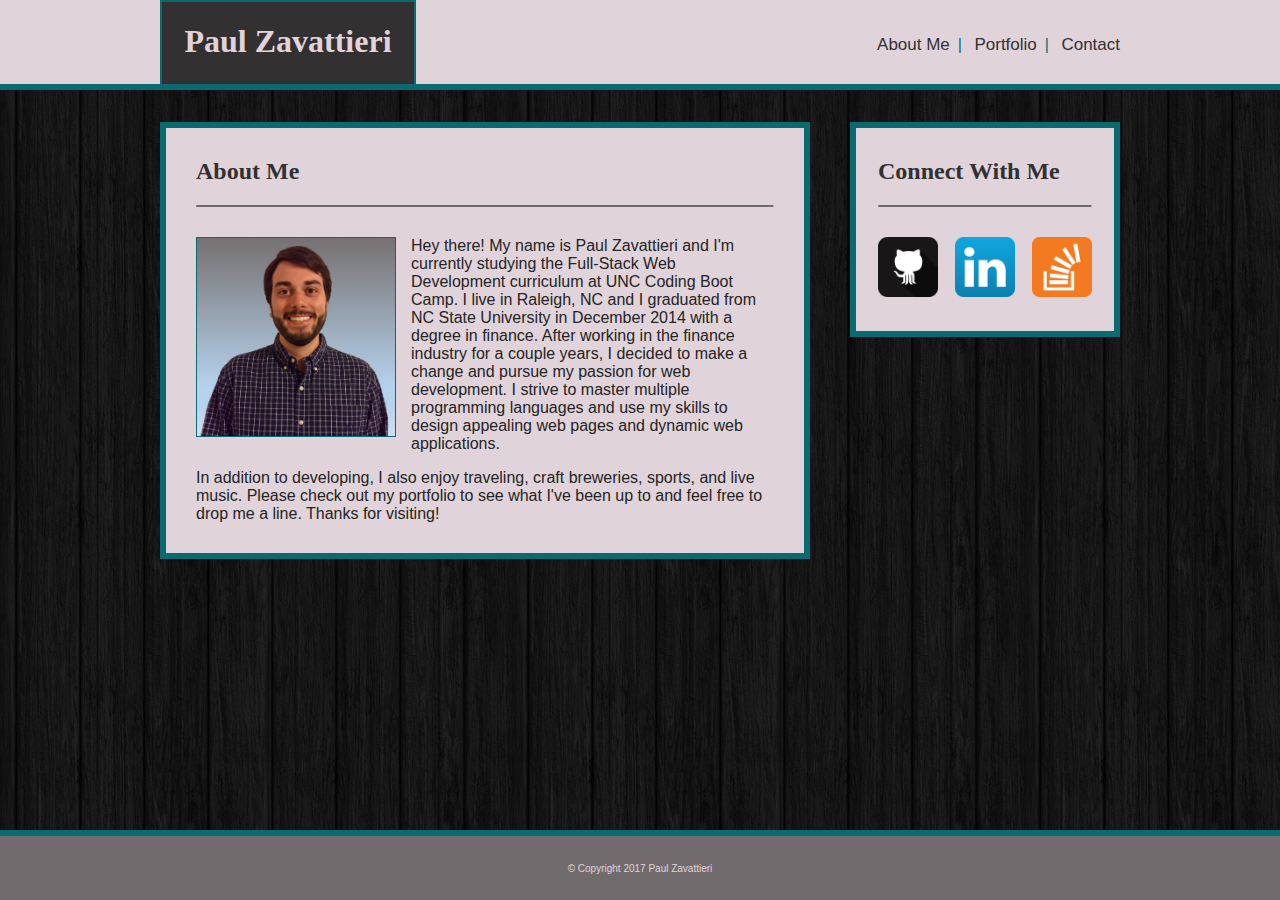
<file: index.html>
<!DOCTYPE html>
<html>
<head>
	<meta charset="UTF-8">
	<title>About Paul Zavattieri</title>
	<!--linking reset and style css sheets. reset css is first since it is lowest in priority-->
	<link rel="stylesheet" type="text/css" href="assets/css/reset.css">
	<link rel="stylesheet" type="text/css" href="assets/css/style.css">
	<link rel="shortcut icon" href="assets/images/favicon.jpg" type="favicon.jpg">
</head>
<body>
	<!--div class wrap is added around header/content solely for sticky footer purposes on the index html page. portfolio and contact html pages do not require sticky footers due to length of the page being sufficient to push footer down to bottom-->
	<div class="wrap">
		<!--header has its own header wrap for the purpose of having the background color stretch the length of the browser window and background/width/height properties-->
		<header class="header-wrap">
			<!--header content has its own class so that the actual content of the header can be limited to the 960px width to match the body-->
			<div class="header-content">
				<!--name heading has its own class so that it can be absolute positioned relative to the header-wrap and styled correctly-->
				<div class="name">
					<h1>Paul Zavattieri</h1>
				</div>
				<!--nav links has their own class to float it right and give it margin on top to center it vertically within the header-->
				<!--used span for inline styling. &ensp; adds extra space between words and | to separate the links and make them more aesthetically pleasing-->
				<div class="nav-links">
					<a class="headlink" href="index.html">About Me</a><span>&ensp;|&ensp;</span>
					<a class="headlink" href="portfolio.html">Portfolio</a><span>&ensp;|&ensp;</span>
					<a class="headlink" href="contact.html">Contact</a>
				</div>
			</div>
		</header>

		<br>
		<!--wrapping the content so that I can style it with the appropriate width.-->
		<div class="content">
			<!--using section since this is a distinct section about me, not just a container used for stylistic purposes-->
			<section id="about-me">
				<h2>About Me</h2>
				<hr>
				<img id="headshot" src="assets/images/headshot.jpg" alt="Photo of Paul Zavattieri">
				<p>Hey there! My name is Paul Zavattieri and I'm currently studying the Full-Stack Web Development curriculum at UNC Coding Boot Camp. I live in Raleigh, NC and I graduated from NC State University in December 2014 with a degree in finance. After working in the finance industry for a couple years, I decided to make a change and pursue my passion for web development. I strive to master multiple programming languages and use my skills to design appealing web pages and dynamic web applications.</p>
				<p>In addition to developing, I also enjoy traveling, craft breweries, sports, and live music. Please check out my portfolio to see what I've been up to and feel free to drop me a line. Thanks for visiting!</p>
			</section>
			<!--using aside since this is a sidebar which will be present on all pages-->
			<aside class="connect">
				<h2>Connect With Me</h2>
				<hr>
				<a id="icon-gh" href="https://github.com/paulz92" target="_blank"><img src="assets/images/icon-github.png" alt="Github icon" width="60"></a>
				<a id="icon-li" href="https://www.linkedin.com/in/paul-zavattieri-a119b059/" target="_blank"><img src="assets/images/icon-linkedin.png" alt="Linkedin icon" width="60"></a>
				<a id="icon-so" href="https://stackoverflow.com/users/8469436/paul-zavattieri?tab=profile" target="_blank"><img src="assets/images/icon-stackoverflow.png" alt="Stackoverflow icon" width="60"></a>
			</aside>
		</div>
	</div>

	<footer>
		<p>&copy; Copyright 2017 Paul Zavattieri</p>
	</footer>
</body>
</html>
</file>
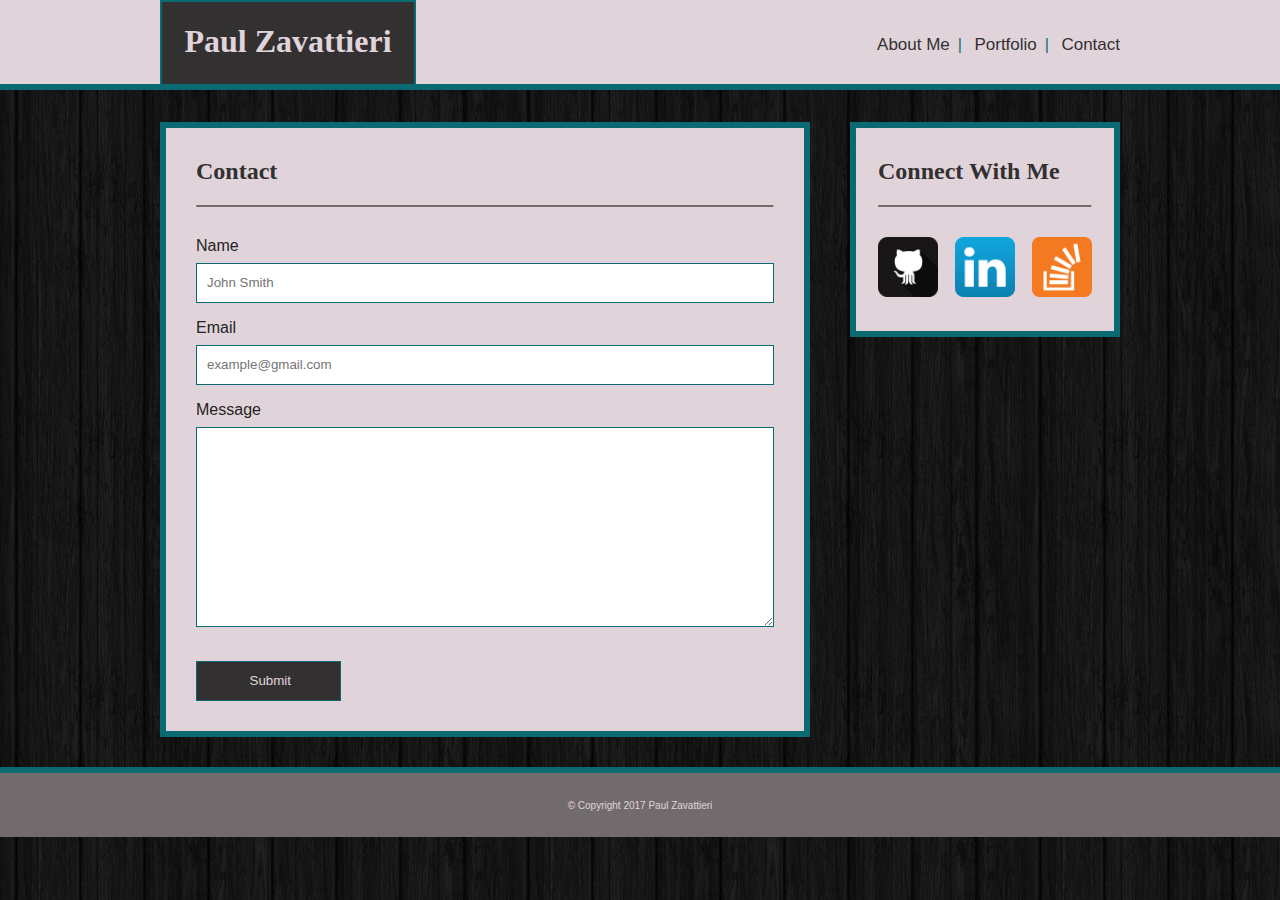
<file: contact.html>
<!DOCTYPE html>
<html>
<head>
	<meta charset="UTF-8">
	<title>Contact Paul Zavattieri</title>
	<!--linking reset and style css sheets. reset css is first since it is lowest in priority-->
	<link rel="stylesheet" type="text/css" href="assets/css/reset.css">
	<link rel="stylesheet" type="text/css" href="assets/css/style.css">
	<link rel="shortcut icon" href="assets/images/favicon.jpg" type="favicon.jpg">
</head>
<body>	
	<!--header has its own header wrap for the purpose of having the background color stretch the length of the browser window and background/width/height properties-->
	<header class="header-wrap">
		<!--header content has its own class so that the actual content of the header can be limited to the 960px width to match the body-->
		<div class="header-content">
			<!--name heading has its own class so that it can be absolute positioned relative to the header-wrap and styled correctly-->
			<div class="name">
				<h1>Paul Zavattieri</h1>
			</div>
			<!--nav links has their own class to float it right and give it margin on top to center it vertically within the header-->
			<!--used span for inline styling. &ensp; adds extra space between words and | to separate the links and make them more aesthetically pleasing-->
			<div class="nav-links">
				<a class="headlink" href="index.html">About Me</a><span>&ensp;|&ensp;</span>
				<a class="headlink" href="portfolio.html">Portfolio</a><span>&ensp;|&ensp;</span>
				<a class="headlink" href="contact.html">Contact</a>
			</div>
		</div>
	</header>

	<br>
	<!--wrapping the content so that I can style it with the appropriate width. also, so that I can add overflow: auto in css so that the footer is pushed to the bottom-->
	<div class="content">
		<!--using section since this is a distinct section about my portolio, not just a container for css purposes-->
		<section id="contact">
			<h2>Contact</h2>
			<hr>
			<!--learned this from online. the action attribute ensures that when submit is clicked, it mails to my email address. post method hides sensitive data from appearing in url. doesn't quite work as I want it to. It does send you to wherever your default email app is so it takes you to an email client to click send and email me, but I would rather it automatically send the email when submit was clicked. then, it would be nice if a message would display and say 'thanks for the message!' or something like that. that's probably a bit more advanced than this assignment.-->
			<form action="mailto:paulz92@gmail.com" method="post" enctype="text/plain">
				<p>Name</p>
				<input type="text" name="Name" placeholder="John Smith"/><br>
				<p>Email</p>
				<input type="text" name="Email Address" placeholder="example@gmail.com"/><br>
				<p>Message</p>
				<textarea name="Message"></textarea><br>
				<input id="submit" type="submit" value="Submit"/>
			</form>
		</section>

		<!--using aside since this is a sidebar which will be present on all pages-->
		<aside class="connect">
			<h2>Connect With Me</h2>
			<hr>
			<a id="icon-gh" href="https://github.com/paulz92" target="_blank"><img src="assets/images/icon-github.png" alt="Github icon" width="60"></a>
			<a id="icon-li" href="https://www.linkedin.com/in/paul-zavattieri-a119b059/" target="_blank"><img src="assets/images/icon-linkedin.png" alt="Linkedin icon" width="60"></a>
			<a id="icon-so" href="https://stackoverflow.com/users/8469436/paul-zavattieri?tab=profile" target="_blank"><img src="assets/images/icon-stackoverflow.png" alt="Stackoverflow icon" width="60"></a>
		</aside>
	</div>

	<footer>
		<p>&copy; Copyright 2017 Paul Zavattieri</p>
	</footer>
</body>
</html>
</file>
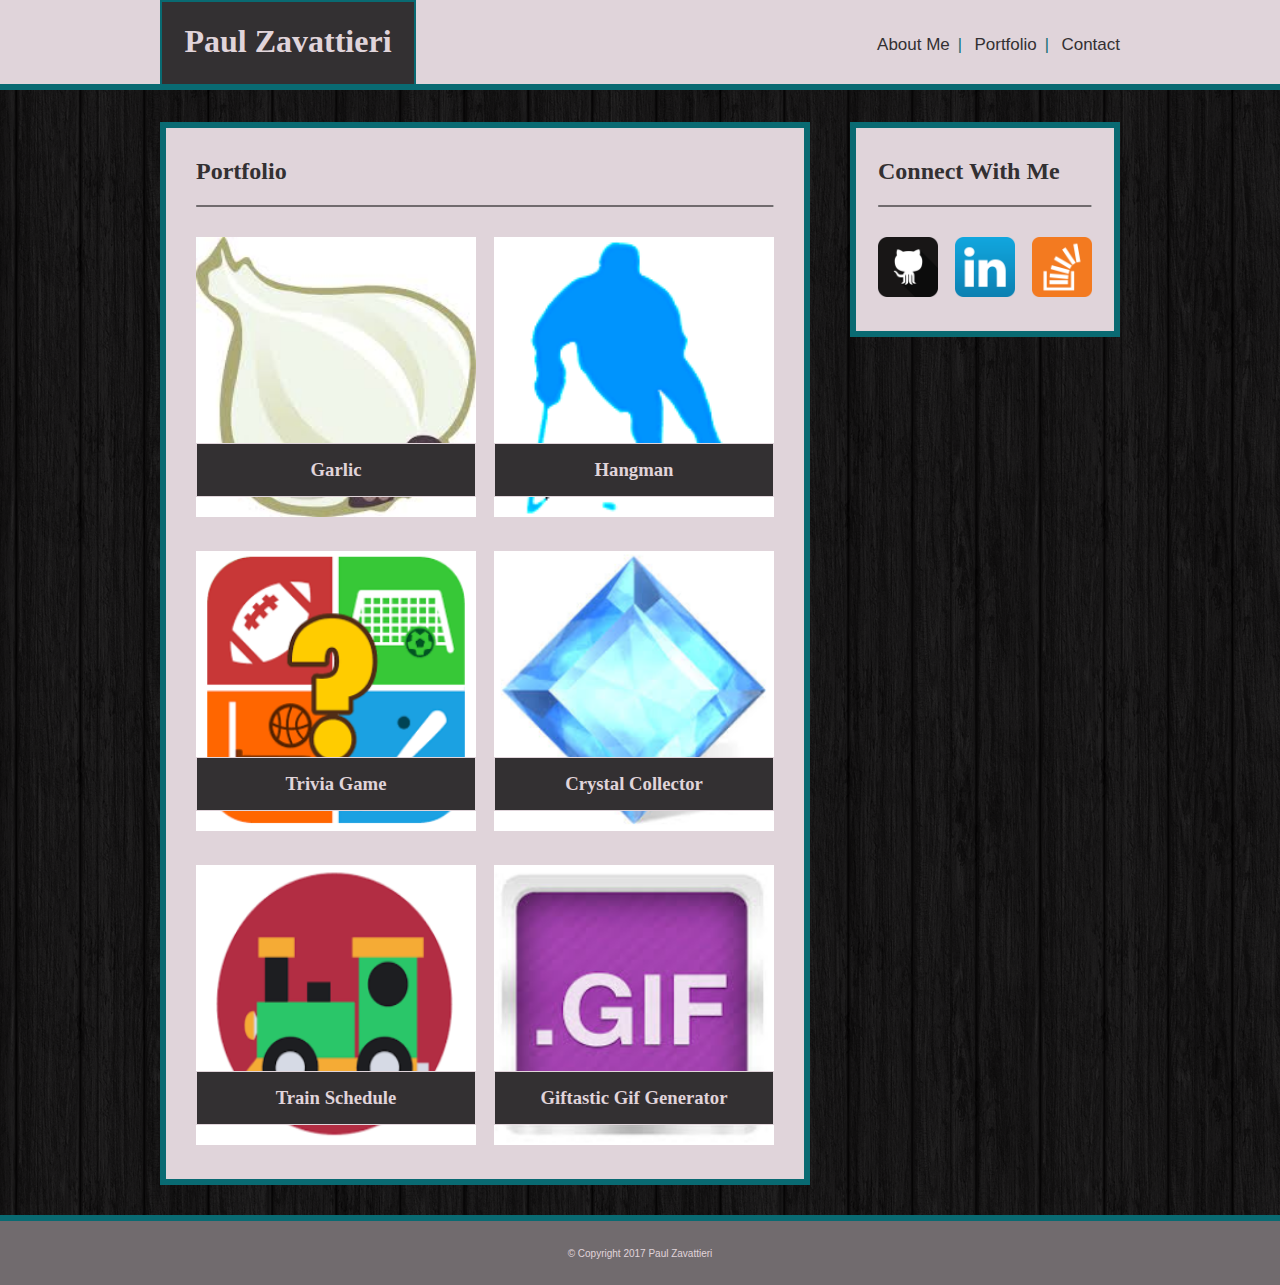
<file: portfolio.html>
<!DOCTYPE html>
<html>
<head>
	<meta charset="UTF-8">
	<title>Paul Zavattieri's Portfolio</title>
	<!--linking reset and style css sheets. reset css is first since it is lowest in priority-->
	<link rel="stylesheet" type="text/css" href="assets/css/reset.css">
	<link rel="stylesheet" type="text/css" href="assets/css/style.css">
	<link rel="shortcut icon" href="assets/images/favicon.jpg" type="favicon.jpg">
</head>
<body>
	<!--header has its own header wrap for the purpose of having the background color stretch the length of the browser window and background/width/height properties-->
	<header class="header-wrap">
		<!--header content has its own class so that the actual content of the header can be limited to the 960px width to match the body-->
		<div class="header-content">
			<!--name heading has its own class so that it can be absolute positioned relative to the header-wrap and styled correctly-->
			<div class="name">
				<h1>Paul Zavattieri</h1>
			</div>
			<!--nav links has their own class to float it right and give it margin on top to center it vertically within the header-->
			<!--used span for inline styling. &ensp; adds extra space between words and | to separate the links and make them more aesthetically pleasing-->
			<div class="nav-links">
				<a class="headlink" href="index.html">About Me</a><span>&ensp;|&ensp;</span>
				<a class="headlink" href="portfolio.html">Portfolio</a><span>&ensp;|&ensp;</span>
				<a class="headlink" href="contact.html">Contact</a>
			</div>
		</div>
	</header>

	<br>
	<!--wrapping the content so that I can style it with the appropriate width. also, so that I can add overflow: auto in css so that the footer is pushed to the bottom-->
	<div class="content">
		<!--using section since this is a distinct section about my portolio, not just a container for css purposes-->
		<!--I made all of the h3s links since I assume at some point these will link out to games we make. for now, I just used a placeholder link and added a coming soon title for when user hovers over it-->
		<!--each game is contained within it's own div for style, float, and absolute positioning the h3 purposes-->
		<section id="portfolio">
			<h2>Portfolio</h2>
			<hr>
			<div id="garlic">
				<h3><a class="port-links" target="_blank" href="https://paulz92.github.io/garlic/" title="Garlic">Garlic</a></h3>
				<img class="img" src="assets/images/garlic.png" alt="placeholder image">
			</div>
			<div id="hangman">
				<h3><a class="port-links" target="_blank" href="https://paulz92.github.io/Hangman-Game/" title="Hockey Hangman">Hangman</a></h3>
				<img class="img" src="assets/images/hangman.png" alt="placeholder image">
			</div>
			<div id="trivia">
				<h3><a class="port-links" target="_blank" href="https://paulz92.github.io/TriviaGame/" title="Sports Trivia">Trivia Game</a></h3>
				<img class="img" src="assets/images/trivia.png" alt="placeholder image">
			</div>
			<div id="crystal">
				<h3><a class="port-links" target="_blank" href="https://paulz92.github.io/week-4-game/" title="Crystal Collector">Crystal Collector</a></h3>
				<img class="img" src="assets/images/crystal.png" alt="placeholder image">
			</div>
			<div id="train">
				<h3><a class="port-links" target="_blank" href="https://paulz92.github.io/Firebase-Train-Schedule/" title="Train Schedule">Train Schedule</a></h3>
				<img class="img" src="assets/images/train.png" alt="placeholder image">
			</div>
			<div id="gif">
				<h3><a class="port-links" target="_blank" href="https://paulz92.github.io/GifTastic/" title="Gif Generator">Giftastic Gif Generator</a></h3>
				<img class="img" src="assets/images/gif.png" alt="placeholder image">
			</div>
		</section>

		<!--using aside since this is a sidebar which will be present on all pages-->	
		<aside class="connect">
			<h2>Connect With Me</h2>
			<hr>
			<a id="icon-gh" href="https://github.com/paulz92" target="_blank"><img src="assets/images/icon-github.png" alt="Github icon" width="60"></a>
			<a id="icon-li" href="https://www.linkedin.com/in/paul-zavattieri-a119b059/" target="_blank"><img src="assets/images/icon-linkedin.png" alt="Linkedin icon" width="60"></a>
			<a id="icon-so" href="https://stackoverflow.com/users/8469436/paul-zavattieri?tab=profile" target="_blank"><img src="assets/images/icon-stackoverflow.png" alt="Stackoverflow icon" width="60"></a>
		</aside>
	</div>

	<footer>
		<p>&copy; Copyright 2017 Paul Zavattieri</p>
	</footer>
</body>
</html>
</file>
<file: assets/css/style.css>
* {
	box-sizing: border-box; /*tells the browser that the width and height of content should include padding and borders rather than just content. margin still not included*/
}

body {
	background-image: url(../images/background-darkwood.png);
	font-family: 'Arial', 'Helvetica Neue', Helvetica, sans-serif;
	line-height: normal; /*overrides reset.css with default line height for body*/
}

/*overriding reset.css header properties to default and using required font family*/
h1, h2, h3 {
	font-family: 'Georgia', Times, Times New Roman, serif;
	margin-left: 0;
    margin-right: 0;
    font-weight: bold;
    display: block;
}

h1, h2 {
	color: #333032;
}

/*overriding reset.css h1 properties with default h1 properties*/
h1 {
    font-size: 2em;
    margin-top: 0.67em;
    margin-bottom: 0.67em;
}

/*overriding reset.css h2 properties with default h2 properties*/
h2 {
    font-size: 1.5em;
    margin-top: 0.83em;
    margin-bottom: 0.83em;
}

hr {
	border-top: 1.5px solid #716B6E;
	border-bottom: 1.5px solid #716B6E;
	margin-bottom: 30px;
}

.header-wrap {
	background-color: #E0D4DA;
	width: 100%; /*ensures the background stretches the width of the browser*/
	height: 90px;
	position: relative; /*needed to position my name relative to the header background*/
	margin-bottom: 14px; /*content divs have a top margin of 16 px, so adding an extra 14px to have an equal 30px gap between elements. more ocd than anything*/
	border-bottom: 6px solid #096A72;
}

.header-content {
	width: 960px; /*ensures the name and links will be within the same width of the body*/
	margin: 0 auto; /*horizontally centers header content within the header wrap*/
}

.name {
	background-color: #333032;
	text-align: center;
	width: 20%; /*20% relative to the header wrap*/
	height: 100%; /*100% height of header wrap*/
	margin-bottom: 0px;
	position: absolute; /*absolute relative to header wrap*/
	bottom: 0px; /*ensures that it's on the bottom of header wrap. starts on the left side 0 by default but within the 960px width*/
	border: 2px solid #096A72;
	border-bottom: 0px solid #096A72; /*don't want bottom border - it merges with header wrap border and looks nice without bottom border*/
}

.name h1 {
	color: #E0D4DA;
}

.nav-links {
	float: right;
	margin-top: 34.5px; /*centers the links within the header*/
}

span {
	color: #096A72;
}

/*removes the default underlined blue link look*/
.headlink {
	text-decoration: none;
	color: #333032;
	font-size: 17px;
}

/*enlarges and bolds text link when user hovers mouse over it*/
.headlink:hover {
	font-size: larger;
	font-weight: bold;
}

.content {
	width: 960px;
	margin: 0 auto; /*horizontally centering body content on browser*/
	overflow: auto; /*needed for pages with content larger than browser window to push the footer to the bottom*/
}

#contact h2, #portfolio h2, #about-me h2, .connect h2 {
	margin-top: 0px; /*top padding of all the elements these headers are contained in is 30px (minus connect) - that's the gap I want around everything. clearing top margin so it doesn't add extra gap*/
}

#about-me {
	background-color: #E0D4DA;
	width: 650px;
	padding: 30px 30px 14px 30px; /*30px between border and content. note bottom is 14px because bottom margin on p is 16 px. 16 + 14 = 30 */
	float: left;
	border: 6px solid #096A72;
}

#headshot {
	float: left;
	margin-right: 15px; /*spacing between about me text and picture*/
	margin-bottom: 15px; /*spacing between about me text and picture*/
	width: 200px;
	border: 1px solid #096A72;
}

p {
	color: #252324;
	display: block; /*overriding reset.css with default values*/
    margin-top: 1em; /*overriding reset.css with default values*/
    margin-bottom: 1em; /*overriding reset.css with default values*/
    margin-left: 0; /*overriding reset.css with default values*/
    margin-right: 0; /*overriding reset.css with default values*/
}

#portfolio {
	background-color: #E0D4DA;
	width: 650px;
	padding: 30px 30px 0px 30px; /*30px between border and content. note bottom is 0px because I needed bottom margin on the divs to be 30px in order for the spacing to look nice within the portfolio container*/
	float: left;
	border: 6px solid #096A72;
}

#garlic, #trivia, #train {
	float: left;
}

#crystal, #gif, #hangman {
	float: right;
}

#hangman, #trivia, #train, #crystal, #gif, #garlic {
	width: 280px;
	position: relative; /*needed to absolute position the headings on top of the pictures*/
	margin-bottom: 30px; /*see above note on portfolio padding. ensures nice bottom spacing between each div*/
}

h3 {
	background-color: #333032;
	color: #E0D4DA;
	text-align: center;
	position: absolute; /*absolute relative to port div*/
	bottom: 5px; /*not quite positioned at the bottom, but a little above. looks nicer */
	width: 100%; /*spans the length of port div*/
	padding-top: 15px;
	padding-bottom: 15px;
	border: 1px solid #E0D4DA;
    font-size: 1.17em; /*overriding reset.css with default values*/
    margin-top: 1em; /*overriding reset.css with default values*/
    margin-bottom: 1em; /*overriding reset.css with default values*/
}

/*removes underline and blue text from links*/
.port-links {
	text-decoration: none;
	color: #E0D4DA;
}

/*increases text size when user hovers over the portfolio links*/
.port-links:hover {
	font-size: larger;
}

.img {
	width: 100%; /*port images are full length of port div*/
	height: 280px;
}

#contact {
	background-color: #E0D4DA;
	width: 650px;
	padding: 30px 30px 30px 30px; /*30px gap between all content and border matches theme */
	float: left;
	border: 6px solid #096A72;
}

#contact p {
	margin-bottom: 8px; /*reduces the space between the 'name' 'email' 'message' text and corresponding input boxes. looks nicer than default 16px */
}

input {
	width: 100%;
	height: 40px;
	padding-left: 10px; /*puts padding between left side of input box and text*/
	border: 1px solid #096A72;
}

textarea {
	width: 100%;
	height: 200px;
	border: 1px solid #096A72;
	margin-bottom: 30px; /*30px gap between text area and submit button. matches theme*/
}

#submit {
	background-color: #333032;
	color: #E0D4DA;
	width: 25%;
	margin-top: 0px; /*margin bottom of text area is already 30px, don't need any more*/
	border: 1px solid #096A72;
}

/*changes background color of submit button and enlarges/bolds text when user hovers mouse over it*/
#submit:hover {
	background-color: #096A72;
	font-size: larger;
	font-weight: bold;
}

.connect {
	background-color: #E0D4DA;
	width: 270px;
	padding: 30px 22px 30px 22px; /*deviating from 30px theme due to size restriction of 270px for this box. 30px L/R pushes the 'Me' down to a second line. 22px is max*/
	float: right;
	border: 6px solid #096A72;
}

#icon-so, #icon-li, #icon-gh {
	float: left;
	margin-right: 17px; /*ensures two gaps between the three icons are equal. calculated from box model.*/
}

#icon-so {
	margin-right: 0px; /*padding left is already where I need it to be, so clearing right margin on the rightmost icon*/
}

/*tilts icons 10degrees right when user hovers mouse over it. copied this code from the code it pretty link that was provided in instructions*/
#icon-so:hover, #icon-gh:hover, #icon-li:hover {
	-ms-transform: rotate(10deg);
	-webkit-transform: rotate(10deg);
	-moz-transform: rotate(10deg);
	-o-transform: rotate(10deg);
	transform: rotate(10deg);
}

/*needed for sticky footer. this tells the main wrap on the index page that the heigh of it will be 100vh, or 100% the height of the browser. This shoves the footer down below the browser. Thus, I had to subtract 100px (footer height is 70px and top margin footer is 30px) to ensure that the browser window will end with the footer on the bottom without a scrollbar unnecessarily added*/
.wrap {
	min-height: calc(100vh - 100px);
}

footer {
	background-color: #716B6E;
	text-align: center;
	width: 100%; /*100% of browser, this isn't contained in content div of 960px width */
	height: 70px;
	margin: 30px 0px 0px 0px; /*30px top margin keeping consitent with site theme. no margin on bottom,left,right so that it's snug to browser as footer shoudl be*/
	padding-top: 17px; /*vertically centers text in footer. calculated using box model*/
	font-size: 10px;
	border-top: 6px solid #096A72;
}

footer p {
	color: #E0D4DA;
}
</file>
